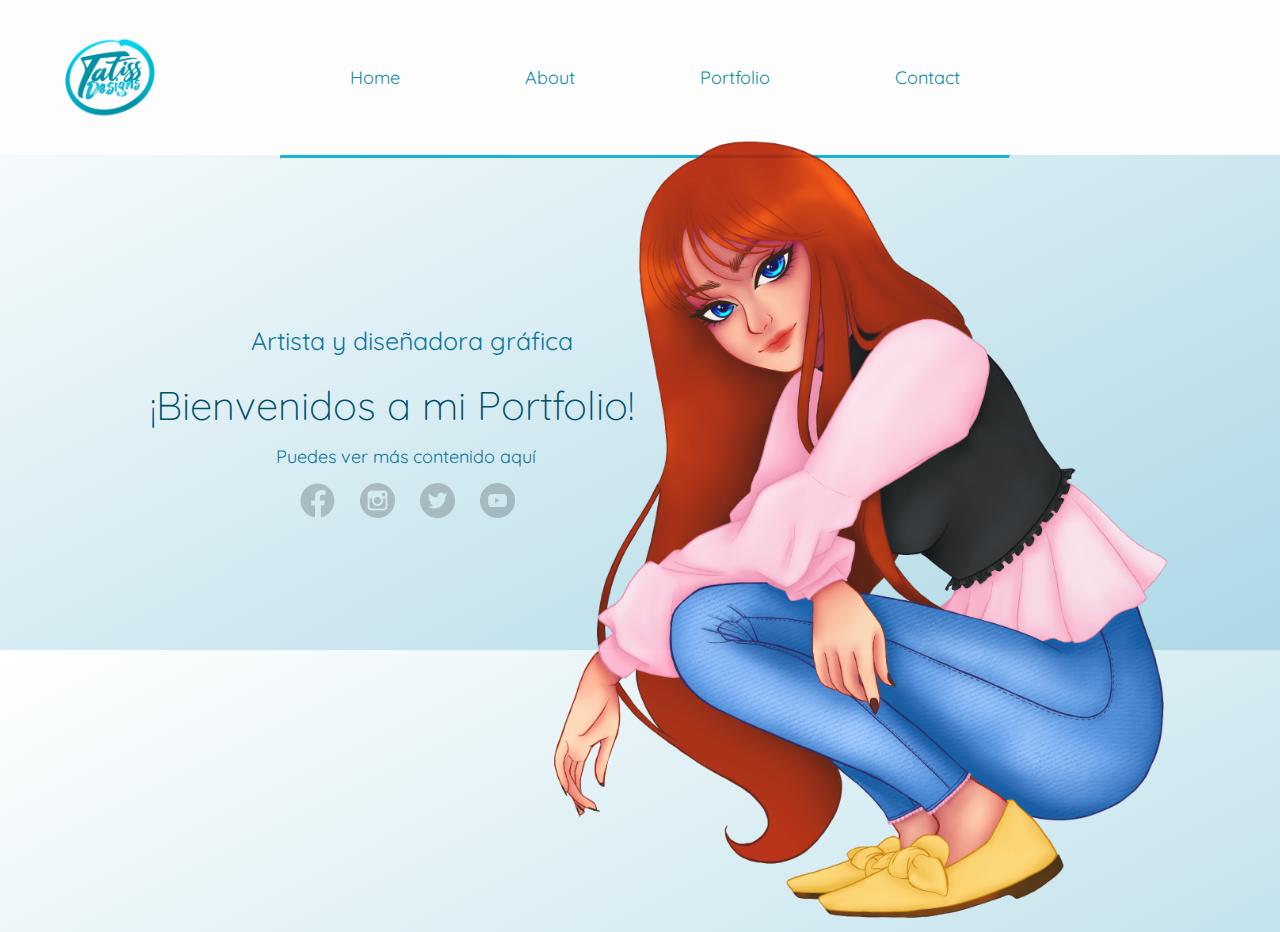
<file: index.html>
<!doctype html>
<html>
<head>
<meta charset="utf-8">
<title>Tatiss Designs</title>
<link href="index.css" rel="stylesheet" type="text/css">
	<link rel="icon" type="image/x-icon" href="images/IMG_1540.PNG">
	
	
	<link rel="preconnect" href="https://fonts.googleapis.com"><link rel="preconnect" href="https://fonts.gstatic.com" crossorigin><link href="https://fonts.googleapis.com/css2?family=Quicksand&display=swap" rel="stylesheet">
</head>

<body>
	
	
	<div class="navbar">
		
	<img src="images/D6F6181E-D0BB-4820-BC3B-7269DEF3F008.png" class="logo" alt="logo">
		
		<nav>
			 <ul>
			<li><a href="index.html">Home</a></li>
			<li><a href="page1.html">About</a></li>
			<li><a href="page2.html">Portfolio</a></li>
			<li><a href="page3.html">Contact</a></li>
				 
			</ul>
	   </nav>	
	</div>
	
	<hr>
	
	<div class="content">
	<a href="" class="btn">Artista y diseñadora gráfica</a>
		<h1>&#161;Bienvenidos a mi Portfolio&#33;</h1>
	<p>Puedes ver m&#225;s contenido aqu&#237;</p>
	
	</div>
	
	<div class="social">
	<img src="images/facebook.png" alt="facebook">
		<img src="images/instagram.png" alt="instagram">
		<img src="images/twitter.png" alt="twitter">
		<img src="images/youtube.png" alt="youtube">
	</div>
	
	<img src="images/IMG_1539.PNG" class="imagen-home" alt="home">
	
	
	
	
</body>
</html>
</file>
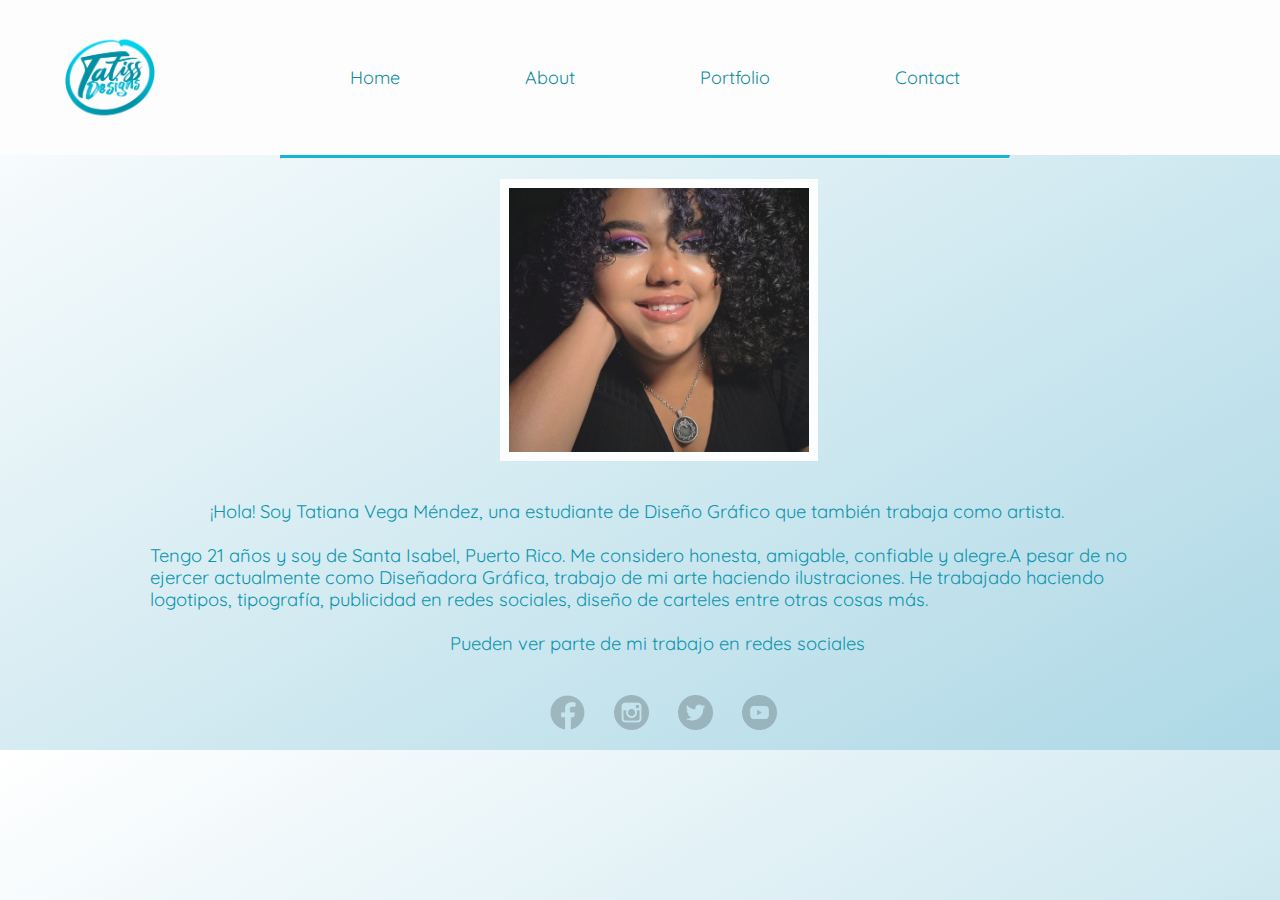
<file: page1.html>
<!doctype html>
<html>
<head>	
<meta charset="utf-8">
<title>Tatiss Designs</title>
	
<link href="page1.css" rel="stylesheet" type="text/css">
		<link rel="icon" type="image/x-icon" href="images/IMG_1540.PNG">
	<link rel="preconnect" href="https://fonts.googleapis.com"><link rel="preconnect" href="https://fonts.gstatic.com" crossorigin><link href="https://fonts.googleapis.com/css2?family=Quicksand&display=swap" rel="stylesheet">

</head>

<body>
	
	<div class="navbar">
		
	<img src="images/D6F6181E-D0BB-4820-BC3B-7269DEF3F008.png" class="logo" alt="logo">
		
		<nav>
			 <ul>
			<li><a href="index.html">Home</a></li>
			<li><a href="page1.html">About</a></li>
			<li><a href="page2.html">Portfolio</a></li>
			<li><a href="page3.html">Contact</a></li>
				 
			</ul>
	   </nav>	
	</div>
	
	<hr>
	
	<div style="display:inline-block; vertical-align:top;">
	<img class="portrait" src="images/foto.PNG" alt="profilepic">
	</div>
	
	<div class="text-body" style="display:inline-block;">
	<p class="sec-sen"> &#161Hola&#33 Soy Tatiana Vega M&#233ndez, una estudiante de Dise&#241o Gr&#225fico que tambi&#233n trabaja como artista.</p>
		<br>
	<p class="part1">Tengo 21 a&#241os y soy de Santa Isabel, Puerto Rico. Me considero honesta, amigable, confiable y alegre.A pesar de no <br> ejercer actualmente como  Dise&#241adora Gr&#225fica, trabajo de mi arte haciendo ilustraciones. He trabajado haciendo<br> logotipos, tipograf&#237a, publicidad en redes sociales, dise&#241o de carteles entre otras cosas m&#225s. </p>
	<br>
	<p class="part2">Pueden ver parte de mi trabajo en redes sociales </p>
	</div>
	
<div class="social">
	<img src="images/facebook.png" alt="facebook">
		<img src="images/instagram.png" alt="instagram">
		<img src="images/twitter.png" alt="twwitter">
		<img src="images/youtube.png" alt="youtube">
	</div>
	
</body>
</html>
</file>
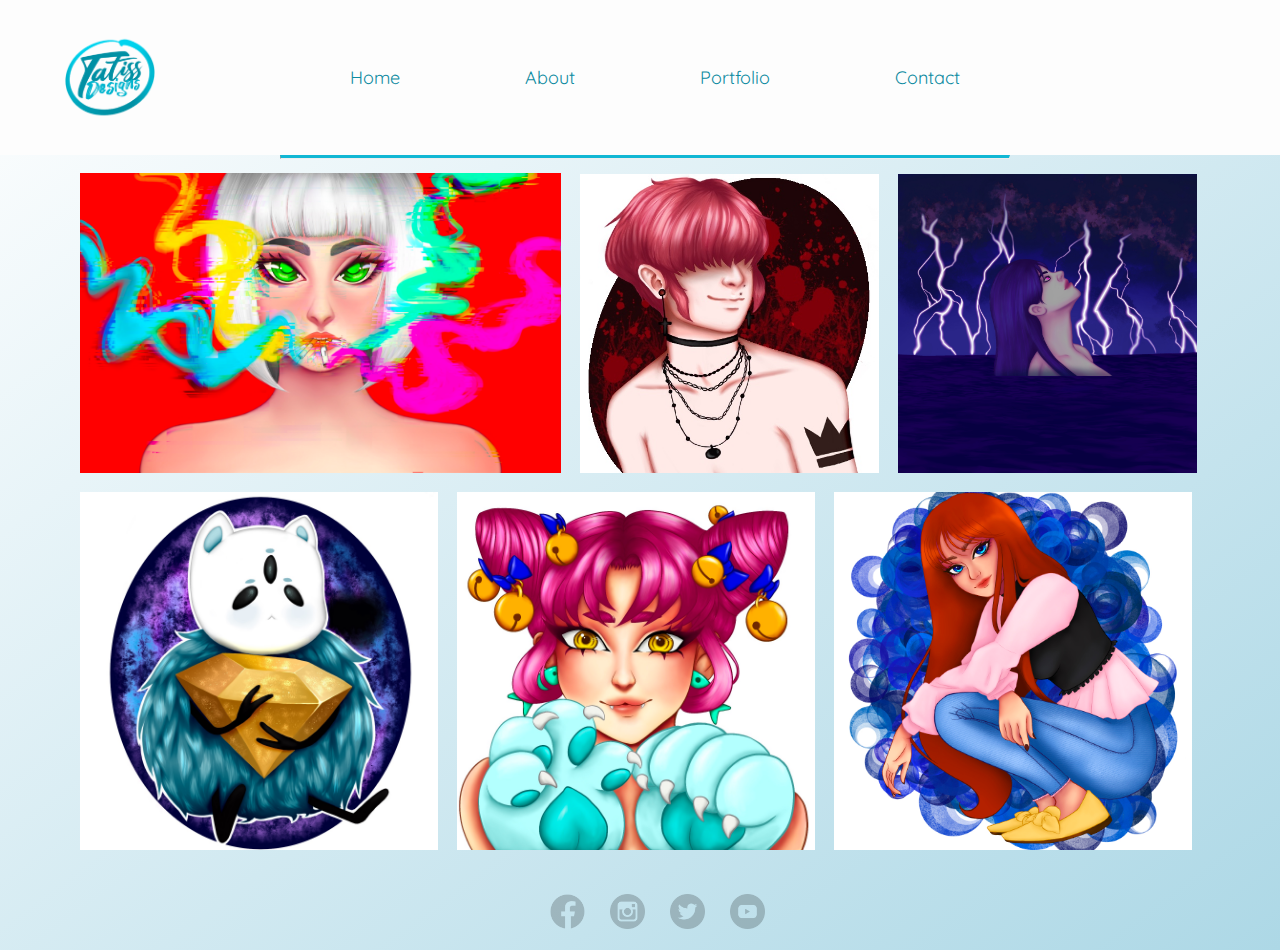
<file: page2.html>
<!doctype html>
<html>
<head>
<meta charset="utf-8">
<title>Tatiss Designs</title>
<link href="page2.css" rel="stylesheet" type="text/css">
	<link rel="icon" type="image/x-icon" href="images/IMG_1540.PNG">
	<link rel="preconnect" href="https://fonts.googleapis.com"><link rel="preconnect" href="https://fonts.gstatic.com" crossorigin><link href="https://fonts.googleapis.com/css2?family=Quicksand&display=swap" rel="stylesheet">
</head>

<body>
	
	<div class="navbar">
		
	<img src="images/D6F6181E-D0BB-4820-BC3B-7269DEF3F008.png" class="logo" alt="logo">
		
		<nav>
			 <ul>
			<li><a href="index.html">Home</a></li>
			<li><a href="page1.html">About</a></li>
			<li><a href="page2.html">Portfolio</a></li>
			<li><a href="page3.html">Contact</a></li>
				 
			</ul>
	   </nav>	
	</div>
	
	<hr>
	
	<div class="portfolio">
		<div class="border">
		<img src="images/IMG_1486.JPG" class="art1" alt="art1">
		<img src="images/IMG_1487.JPG" class="art2" alt="art2">
		<img src="images/IMG_1488.JPG" class="art3" alt="art3">
		<img src="images/IMG_1489.JPG" class="art5" alt="art5">
	<img src="images/IMG_1492.JPG" class="art6" alt="art6">
		<img src="images/IMG_1485.JPG" class="art7" alt="art7">
	</div>
	</div>
	
	
	<div class="social">
	<img src="images/facebook.png" alt="facebook">
		<img src="images/instagram.png" alt="instagram">
		<img src="images/twitter.png" alt="twitter">
		<img src="images/youtube.png" alt="youtube">
	</div>
	
	
	
	
</body>
</html>
</file>
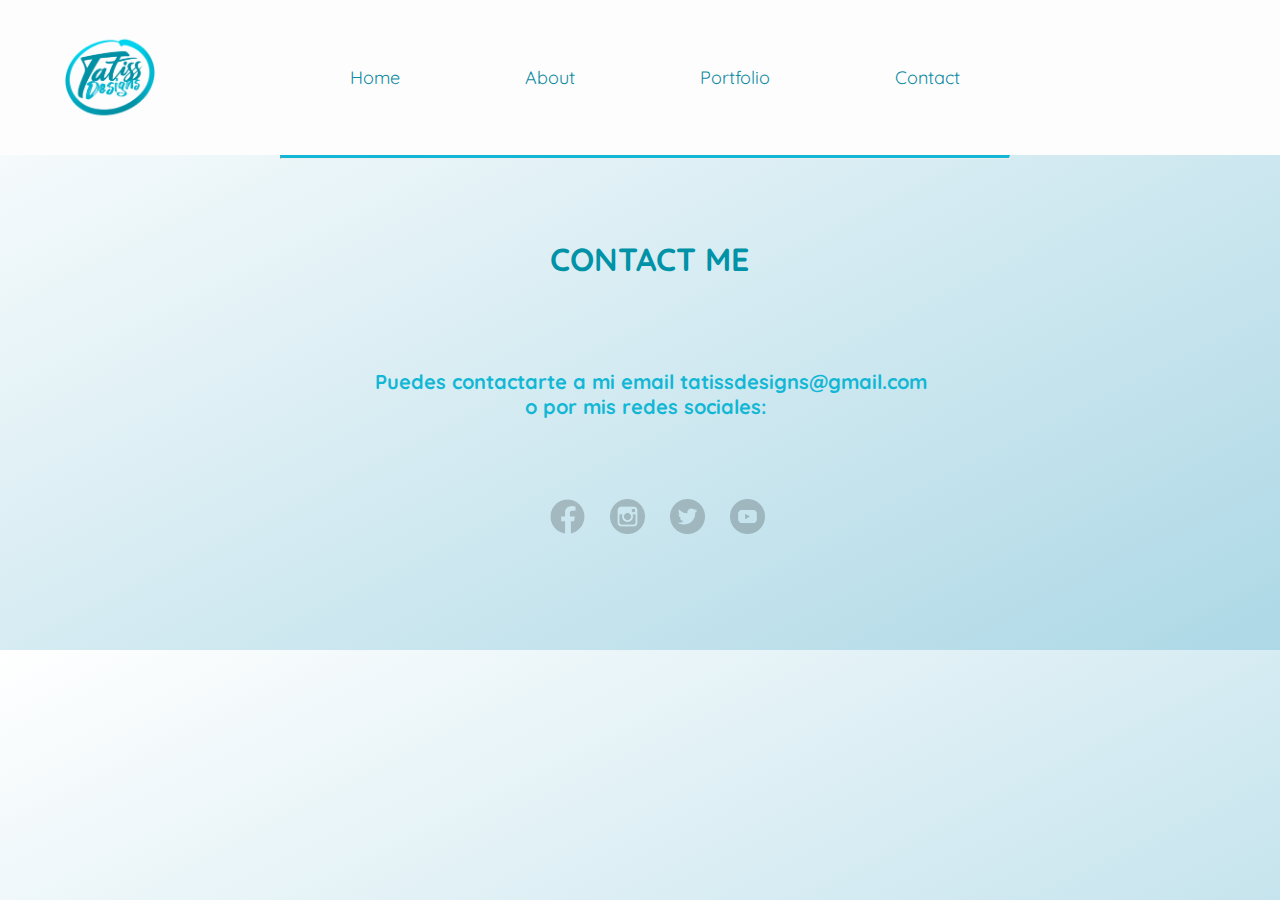
<file: page3.html>
<!doctype html>
<html>
<head>
<meta charset="utf-8">
<title>Tatiss Designs</title>
<link href="page3.css" rel="stylesheet" type="text/css">
	<link rel="icon" type="image/x-icon" href="images/IMG_1540.PNG">
	<link rel="preconnect" href="https://fonts.googleapis.com"><link rel="preconnect" href="https://fonts.gstatic.com" crossorigin><link href="https://fonts.googleapis.com/css2?family=Quicksand&display=swap" rel="stylesheet">
</head>

<body>
	
	<div class="navbar">
		
	<img src="images/D6F6181E-D0BB-4820-BC3B-7269DEF3F008.png" class="logo" alt="logo">
		
		<nav>
			 <ul>
			<li><a href="index.html">Home</a></li>
			<li><a href="page1.html">About</a></li>
			<li><a href="page2.html">Portfolio</a></li>
			<li><a href="page3.html">Contact</a></li>
				 
			</ul>
	   </nav>	
	</div>
	
	<hr>

	<div class="contact">
	<h1>CONTACT ME</h1>
	<h2>Puedes contactarte a mi email tatissdesigns@gmail.com </h2>
		<h3>o por mis redes sociales:</h3>
	</div>
	
	<div class="social">
	<img src="images/facebook.png" alt="facebook">
		<img src="images/instagram.png" alt="instagram">
		<img src="images/twitter.png" alt="twitter">
		<img src="images/youtube.png" alt="youtube">
	</div>
	
	
</body>
</html>
</file>
<file: index.css>
@charset "utf-8";
/* CSS Document */


*{
	margin: 0;
	padding: 0;
}


body{
	font-family: 'Quicksand', Sans serif;
	background-image: linear-gradient(to bottom right, white, lightblue);
	height: 650px
	
}
  



.navbar{
	background: #FDFDFD;
	font-size: 18px;
	padding-top: 10px;
	padding-bottom: 10px;
	width: 100%;
	height: 15vh;
	margin: auto;
	display: flex;
	align-items: center;
}


.logo{
	width: 90px;
	cursor: pointer;
	padding-left: 65px;
}

nav{
	flex: 1;
	padding-left: 135px;
}



nav ul li{
	display: inline-block;
	list-style: none;
	margin: 0px 60px;
}

nav ul li a{
	text-decoration: none;
	color:#0D8BA1;
}

hr{
  border-top: 3px solid #11B7D4;
	margin-left:280px;
	margin-right:270px;
}

.btn{
	text-decoration: none;
	color: #0F769A;
}

.content h1{
	font-size: 40px;
	font-weight: 100;
	margin-top: 24px; 
	margin-bottom: 15px;
	color: #004F6B;
}

.content p{
	font-size: 18px;
	color: #0F769A;
	margin-left: 126px;
}

.content{
	margin-left: 150px;
	margin-top: 13%;
	
}

.content .btn{
	font-size: 25px;
	padding-left: 101px;
}

.social{
	margin-top: 15px;
	display: flex;
	padding-left: 300px;
}

.social img{
	width: 35px;
	margin-right: 25px;
	opacity: 20%;
}

.imagen-home{
	height: 88%;
	position: absolute;
	top: 140px;
	bottom: 0;
	right: 40px;
	opacity: 90%;
	
}
</file>
<file: page1.css>
@charset "utf-8";
/* CSS Document */

*{
	margin: 0;
	padding: 0;
}


body{
	font-family: 'Quicksand', sans-serif;
	background-image: linear-gradient(to bottom right, white, lightblue);
	height: 750px
}
  



.navbar{
	background: #FDFDFD;
	font-size: 18px;
	padding-top: 10px;
	padding-bottom: 10px;
	width: 100%;
	height: 15vh;
	margin: auto;
	display: flex;
	align-items: center;
}

.logo{
	width: 90px;
	cursor: pointer;
	padding-left: 65px;
}

nav{
	flex: 1;
	padding-left: 135px;
}



nav ul li{
	display: inline-block;
	list-style: none;
	margin: 0px 60px;
}

nav ul li a{
	text-decoration: none;
	color:#0D8BA1;
}

hr{
  border-top: 3px solid #11B7D4;
	margin-left:280px;
	margin-right:270px;
}


.portrait{
	display: block;
	margin-top: 20px;
	margin-right: 500px;
	margin-left: 500px;
	margin-bottom: 40px;
	width: 300px;
	opacity: 95%;
	border: 9px solid #FFFFFF
}

/* Text */

.text-body{
	display:block;
	border: 20px;
	padding-left: 100px;
	padding-right: 100px;
	color: #0995AD;
	font-size: 1.15rem;
	line-height: 1.20;
}

.sec-sen{
	margin-left: 110px;
}

.part1{
	margin-left: 50px;
}

.part2{
	margin-left: 350px;
}

.social{
	margin-top: 40px;
	display:flex;
	padding-left: 550px;
	padding-right: 300px;
}

.social img{
	width: 35px;
	margin-right: 29px;
	opacity:20%;
}
</file>
<file: page2.css>
@charset "utf-8";
/* CSS Document */

*{
	margin: 0;
	padding: 0;
}


body{
	font-family: 'Quicksand', sans-serif;
	background-image: linear-gradient(to bottom right, white, lightblue);
	height: 950px;
}
  



.navbar{
	background: #FDFDFD;
	font-size: 18px;
	padding-top: 10px;
	padding-bottom: 10px;
	width: 100%;
	height: 15vh;
	margin: auto;
	display: flex;
	align-items: center;
}

.logo{
	width: 90px;
	cursor: pointer;
	padding-left: 65px;
}

nav{
	flex: 1;
	padding-left: 135px;
}



nav ul li{
	display: inline-block;
	list-style: none;
	margin: 0px 60px;
}

nav ul li a{
	text-decoration: none;
	color:#0D8BA1;
}

hr{
  border-top: 3px solid #11B7D4;
	margin-left:280px;
	margin-right:270px;
}

.portfolio{
	margin-top: 5px;
	
}

.border img{
	transition: .5s ease;
}

.border img:hover{
	box-shadow: 0 0 0 10px #11B7D4;
	transition: .5s ease;
	opacity: 85%;
}

.art1{
	margin-left: 80px;
	max-width: 900px;
	height: 300px; 
}

.art2{
	margin-left: 15px;
	max-width: 900px;
	height: 299px; 
}

.art3{
	margin-left: 15px;
	margin-top: 10px;
	max-width: 900px;
	height: 299px; 
}


.art5{
	margin-top: 15px;
	margin-left: 80px;
	max-width: 900px;
	height: 358px; 
	
}


.art6{
	margin-left: 15px;
	max-width: 900px;
	height: 358px; 
}


.art7{
	margin-left: 15px;
	max-width: 900px;
	height: 358px; 
	
}






.social{
	margin-top: 40px;
	display:flex;
	padding-left: 550px;
	padding-right: 300px;
}


.social img{
	width: 35px;
	margin-right: 25px;
	opacity:20%;
}
</file>
<file: page3.css>
@charset "utf-8";
/* CSS Document */

*{
	margin: 0;
	padding: 0;
}


body{
	font-family: 'Quicksand', sans-serif;
	background-image: linear-gradient(to bottom right, white, lightblue);
	height: 650px
}
  



.navbar{
	background: #FDFDFD;
	font-size: 18px;
	padding-top: 10px;
	padding-bottom: 10px;
	width: 100%;
	height: 15vh;
	margin: auto;
	display: flex;
	align-items: center;
}

.logo{
	width: 90px;
	cursor: pointer;
	padding-left: 65px;
}

nav{
	flex: 1;
	padding-left: 135px;
}



nav ul li{
	display: inline-block;
	list-style: none;
	margin: 0px 60px;
}

nav ul li a{
	text-decoration: none;
	color:#0D8BA1;
}

hr{
  border-top: 3px solid #11B7D4;
	margin-left:280px;
	margin-right:270px;
}

.contact h1{
	color: #0092A7;
	padding-top: 80px;
	padding-left: 550px;

}

.contact h2{
	font-size: 20px;
	color: #11B7D4;
	padding-top: 90px;
	padding-left: 375px;
}

.contact h3{
	font-size: 20px;
	color:#11B7D4;
	padding-left: 525px;
	
}

.social{
	margin-top: 80px;
	display:flex;
	padding-left: 550px;
}

.social img{
	width: 35px;
	margin-right: 25px;
	opacity:20%;
}
</file>
